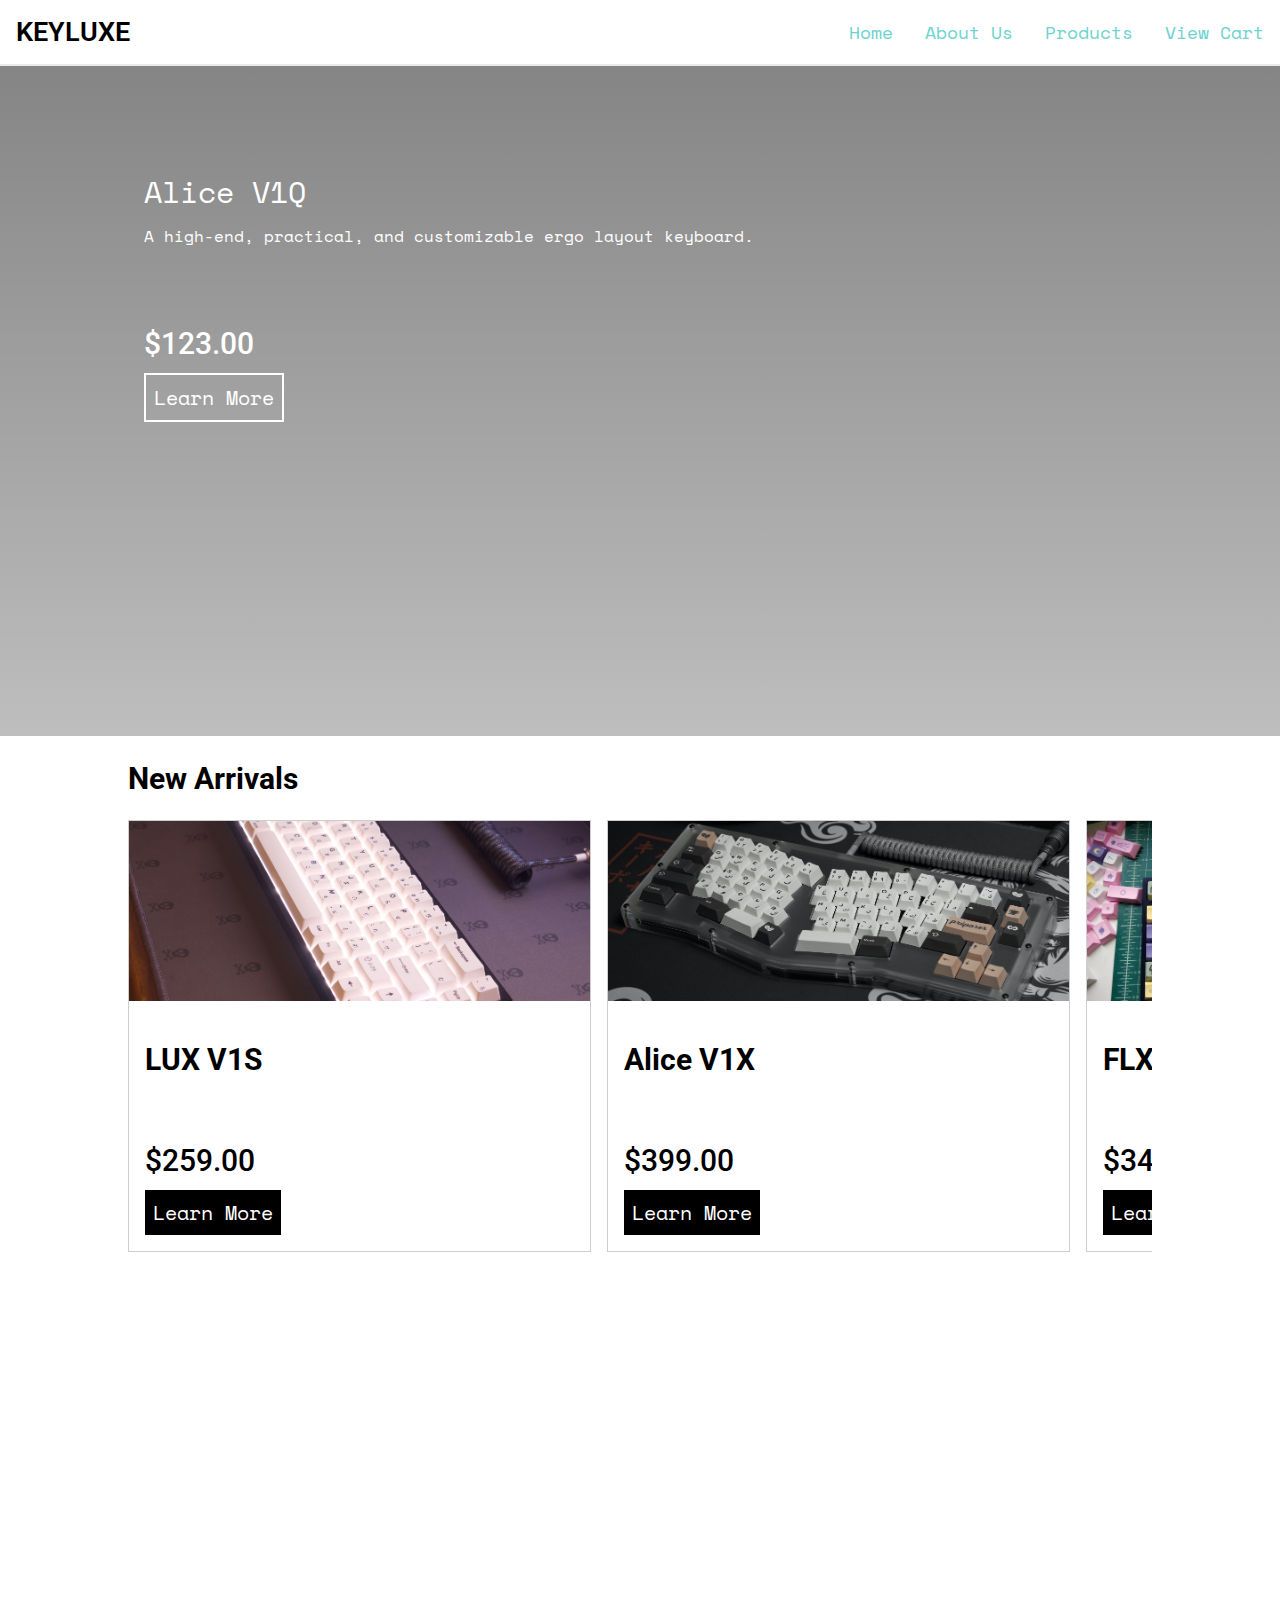
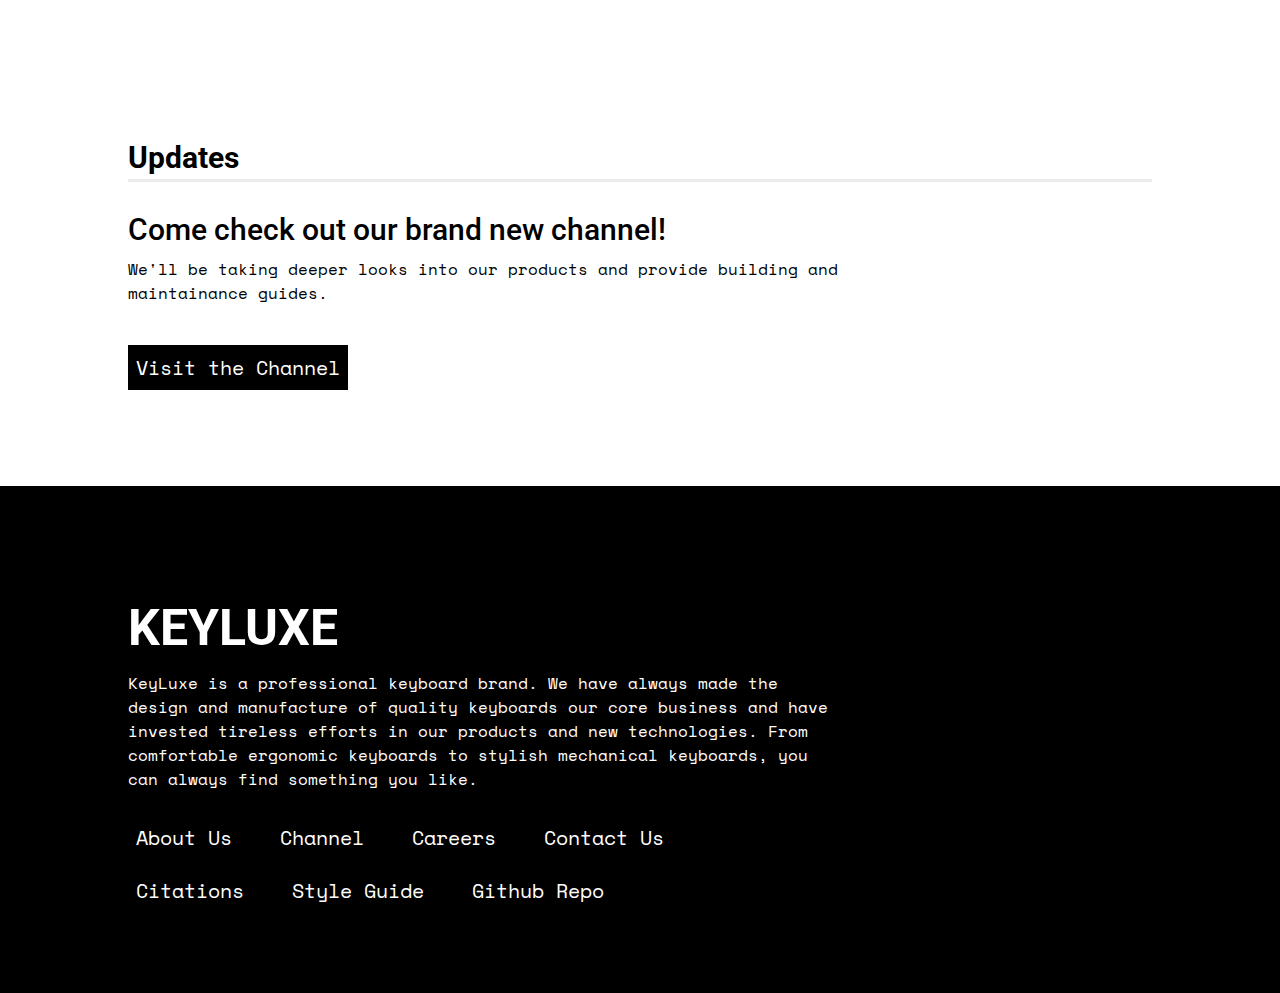
<file: index.html>
<!DOCTYPE html>
<html lang="en">

    <!--
    Github Repository
    https://github.com/kylezhao101/IAT339-P02-keyboardBrandSite
    --> 

    <head>
        <meta charset="utf-8">
        <title>P02 - Brand Website</title>
        <link href="css/main.css" rel="stylesheet">
        <link rel="preconnect" href="https://fonts.googleapis.com">
        <link rel="preconnect" href="https://fonts.gstatic.com" crossorigin>
        <link rel="preconnect" href="https://fonts.googleapis.com">
        <link rel="preconnect" href="https://fonts.gstatic.com" crossorigin>
        <link href="https://fonts.googleapis.com/css2?family=Roboto:ital,wght@0,300;0,400;0,500;0,700;1,300;1,400&family=Space+Mono&display=swap" rel="stylesheet">
        <meta name="viewport" content="width=device-width, initial-scale=1" />
    </head>

    <body>
        <!-- Main Navigation Bar -->
        <nav class="main-nav">
                <div class ="brand-name">KEYLUXE
                </div>

                <input type="checkbox" id="menu-toggle"/>
                <!-- svg from https://heroicons.com/-->
                <label for="menu-toggle" class="hamburger" id="icon">
                    <svg xmlns="http://www.w3.org/2000/svg" fill="none" viewBox="0 0 24 24" stroke-width="1.5" stroke="currentColor" class="w-6 h-6">
                        <path stroke-linecap="round" stroke-linejoin="round" d="M3.75 6.75h16.5M3.75 12h16.5m-16.5 5.25h16.5" />
                    </svg> 
                </label>

            <ul class="nav-bar-links">
                <li>
                    <a class="button-nav" href="index.html">Home</a>
                </li>
                <li>
                    <a class="button-nav" href="featuredPage.html">About Us</a>
                </li>
                <li>
                    <a class="button-nav" href="shop-all.html">Products</a>
                </li>
                <li>
                    <a class="button-nav" href="cart.html">View Cart</a>
                </li>            
            </ul>
            
        </nav>

        <div class="product-listings-gallery">
            <div class="product-listings-gallery-card">
                <div class="product-listing-content">
                    <h2><span>Alice V1Q</span></h2>
                    <p><span>A high-end, practical, and customizable ergo layout keyboard.</span></p>
                </div>
                <div class="product-listings-card-link">            
                    <h3><span>$123.00</span></h3>
                    <a class="button-nav-magenta-border" href="alice-v1q.html">Learn More</a>
                </div>
            </div>
        </div>

        <div class="product-listings-scrollable">
            <h2>New Arrivals</h2>
            <div class="product-listings">
                <div class="product-listings-card">
                    <img class="product-listing-img link-image" src="img/White keyboard.jpeg" alt="LUX V1S">
                    <div class="product-listing-content">
                        <h2>LUX V1S</h2>        
                    </div>
                    <div class="product-listings-card-link">            
                        <h3>$259.00</h3>
                        <a class="button-nav-magenta" href="lux-v1s.html">Learn More</a>
                    </div>
                </div>
                <div class="product-listings-card">
                    <img class="product-listing-img link-image" src="img/Bernin Uben Keyboard.jpeg" alt="Alice V1X">
                    <div class="product-listing-content">
                        <h2>Alice V1X</h2>    
                    </div>
                    <div class="product-listings-card-link">            
                        <h3>$399.00</h3>
                        <a class="button-nav-magenta" href="alice-v1q.html">Learn More</a>
                    </div>
                </div>
                <div class="product-listings-card">
                    <img class="product-listing-img link-image" src="img/Paul keyboard.jpeg" alt="FLX V1">
                    <div class="product-listing-content">
                        <h2>FLX V1</h2>
                    </div>
                    <div class="product-listings-card-link">            
                        <h3>$349.00</h3>
                        <a class="button-nav-magenta" href="alice-v1q.html">Learn More</a>
                    </div>
                </div>      
            </div>
        </div>

        <div class="product-listings-gallery">
            <div class="product-listings-gallery-card-second">
                <div class="product-listing-content">
                    <h2><span>Explore your options</span></h2>
                </div>
                <div class="product-listings-card-link">            
                    <a class="button-nav-magenta-border" href="shop-all.html">Shop All</a>
                </div>
            </div>
        </div>

        <div class="company-event">
            <h2>Updates</h2>
            <div class="company-event-card">
                <div class="company-event-card-content">
                    <h3>Come check out our brand new channel!</h3>
                    <p>We'll be taking deeper looks into our products and provide building and maintainance guides.</p>
                </div>
                <div class="product-listings-card-link">            
                    <a class="button-nav-turquoise" href="https://www.youtube.com/">Visit the Channel</a>
                </div>
            </div>
        </div>

    </body>
    <footer>
        <div class="footer-title">
            <h1>KEYLUXE</h1>
        </div>
        <div class="footer-nav">
            <div class="footer-text">
                <p>KeyLuxe is a professional keyboard brand. We have always made the design and manufacture of quality keyboards our core business and have invested tireless efforts in our products and new technologies. From comfortable ergonomic keyboards to stylish mechanical keyboards, you can always find something you like.</p>
            </div>
            <div class="footer-link-container">
                <a href="featuredPage.html" class="button-nav-magenta">About Us</a><br>
                <a href="https://www.youtube.com/" class="button-nav-magenta">Channel</a><br>
                <a href="https://www.linkedin.com/" class="button-nav-magenta">Careers</a><br>
                <a href="https://mail.google.com/mail/u/0/" class="button-nav-magenta">Contact Us</a><br>
            </div>
            <div class="footer-link-container">
                <a href="citations.html" class="button-nav-magenta">Citations</a><br>
                <a href="style-guide.html" class="button-nav-magenta">Style Guide</a><br>
                <a href="https://github.com/kylezhao101/IAT339-P02-keyboardBrandSite" class="button-nav-magenta">Github Repo</a>
            </div>
        </div>
    </footer>

</html>
</file>
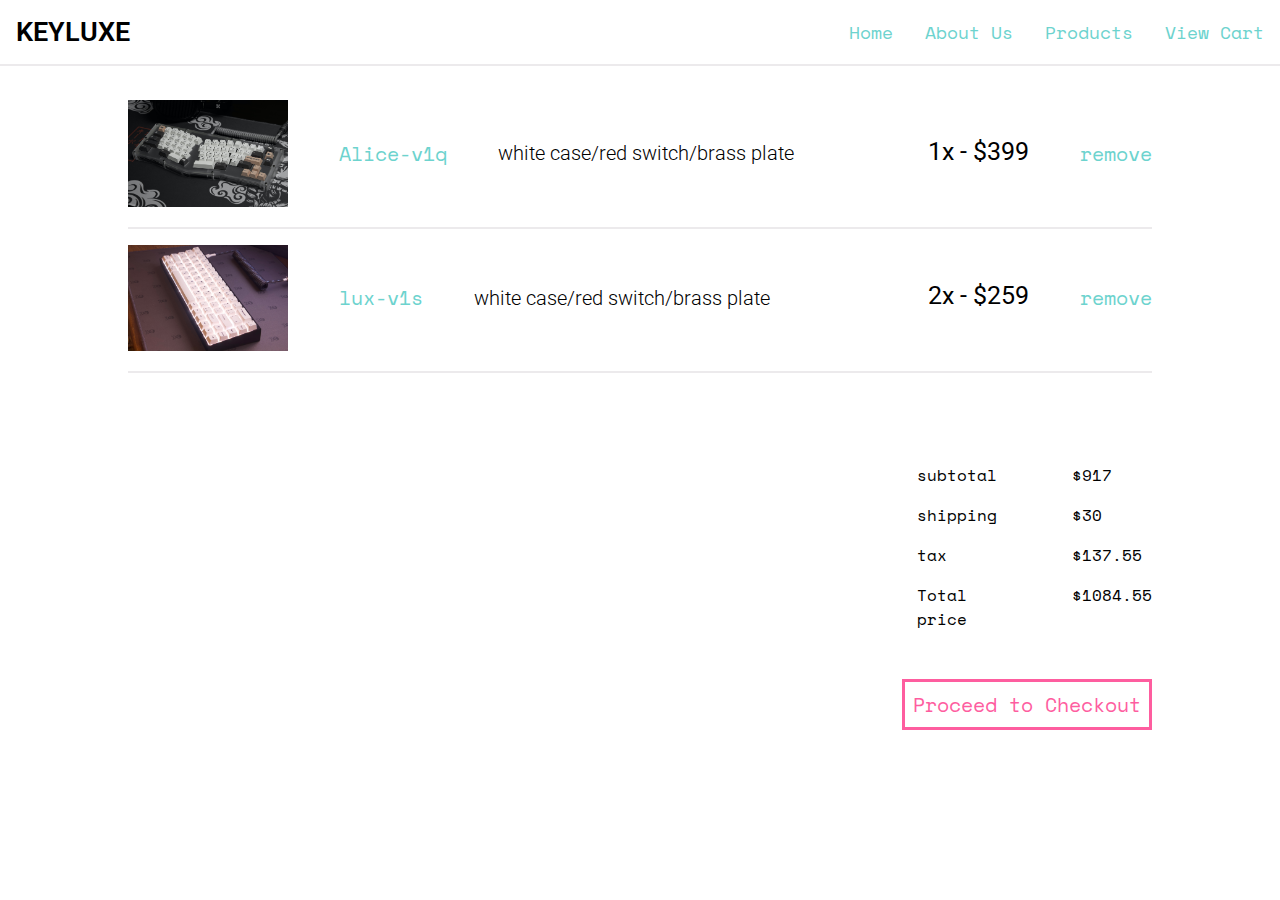
<file: cart.html>
<!DOCTYPE html>
<html lang="en">

    <!--
    Github Repository
    https://github.com/kylezhao101/IAT339-P02-keyboardBrandSite
    --> 

    <head>
        <meta charset="utf-8">
        <title>P02 - Brand Website</title>
        <link href="css/main.css" rel="stylesheet">
        <link rel="preconnect" href="https://fonts.googleapis.com">
        <link rel="preconnect" href="https://fonts.gstatic.com" crossorigin>
        <link rel="preconnect" href="https://fonts.googleapis.com">
        <link rel="preconnect" href="https://fonts.gstatic.com" crossorigin>
        <link href="https://fonts.googleapis.com/css2?family=Roboto:ital,wght@0,300;0,400;0,500;0,700;1,300;1,400&family=Space+Mono&display=swap" rel="stylesheet">
        <meta name="viewport" content="width=device-width, initial-scale=1" />
    </head>

    <body>
        <!-- Main Navigation Bar -->
        <nav class="main-nav">
          <div class ="brand-name">KEYLUXE
          </div>

          <input type="checkbox" id="menu-toggle"/>
          <!-- svg from https://heroicons.com/-->
          <label for="menu-toggle" class="hamburger" id="icon">
              <svg xmlns="http://www.w3.org/2000/svg" fill="none" viewBox="0 0 24 24" stroke-width="1.5" stroke="currentColor" class="w-6 h-6">
                  <path stroke-linecap="round" stroke-linejoin="round" d="M3.75 6.75h16.5M3.75 12h16.5m-16.5 5.25h16.5" />
              </svg> 
          </label>

            <ul class="nav-bar-links">
                <li>
                    <a class="button-nav" href="index.html">Home</a>
                </li>
                <li>
                    <a class="button-nav" href="featuredPage.html">About Us</a>
                </li>
                <li>
                    <a class="button-nav" href="shop-all.html">Products</a>
                </li>
                <li>
                    <a class="button-nav" href="cart.html">View Cart</a>
                </li>            
            </ul>
            
        </nav>

        <div class="checkout-cart">

            <div class="checkout-cart-items">
              <div class="checkout-item ">             
                
                <img class="checkout-item-img link-image" src="img/Bernin Uben Keyboard.jpeg" alt="Alice-v1q">
                <a href="alice-v1q.html" class="link-text">Alice-v1q</a>
                <h5>white case/red switch/brass plate</h5>              
                <h4>1x - $399</h4>
                <a href="alice-v1q.html" class="link-text">remove</a>
                
              </div>
  
              <div class="checkout-item">
                <img class="checkout-item-img link-image" src="img/White keyboard.jpeg" alt="lux-v1s">
                <a href="lux-v1s.html" class="link-text">lux-v1s</a>
                <h5>white case/red switch/brass plate</h5>              
                <h4>2x - $259</h4>
                <a href="lux-v1s.html" class="link-text">remove</a>
              </div>
            </div>
            
            <div class="checkout-summary">
                <div class="checkout-category">
                  <p>subtotal</p>
                  <p>shipping</p>
                  <p>tax</p>
                  <p>Total price</p>
                </div>
                <div class="checkout-number">
                  <p>$917</p>
                  <p>$30</p>
                  <p>$137.55</p>
                  <p>$1084.55</p>
                </div>
            </div>
            <div class="checkout-summary" style="margin-top: 0; margin-bottom: 5rem">
                <a href="checkout.html" class="link-text">
                    <input class="button-submit-reset" type="submit" value="Proceed to Checkout">
                </a>
            </div>
          </div>
        
    </body>

</html>
</file>
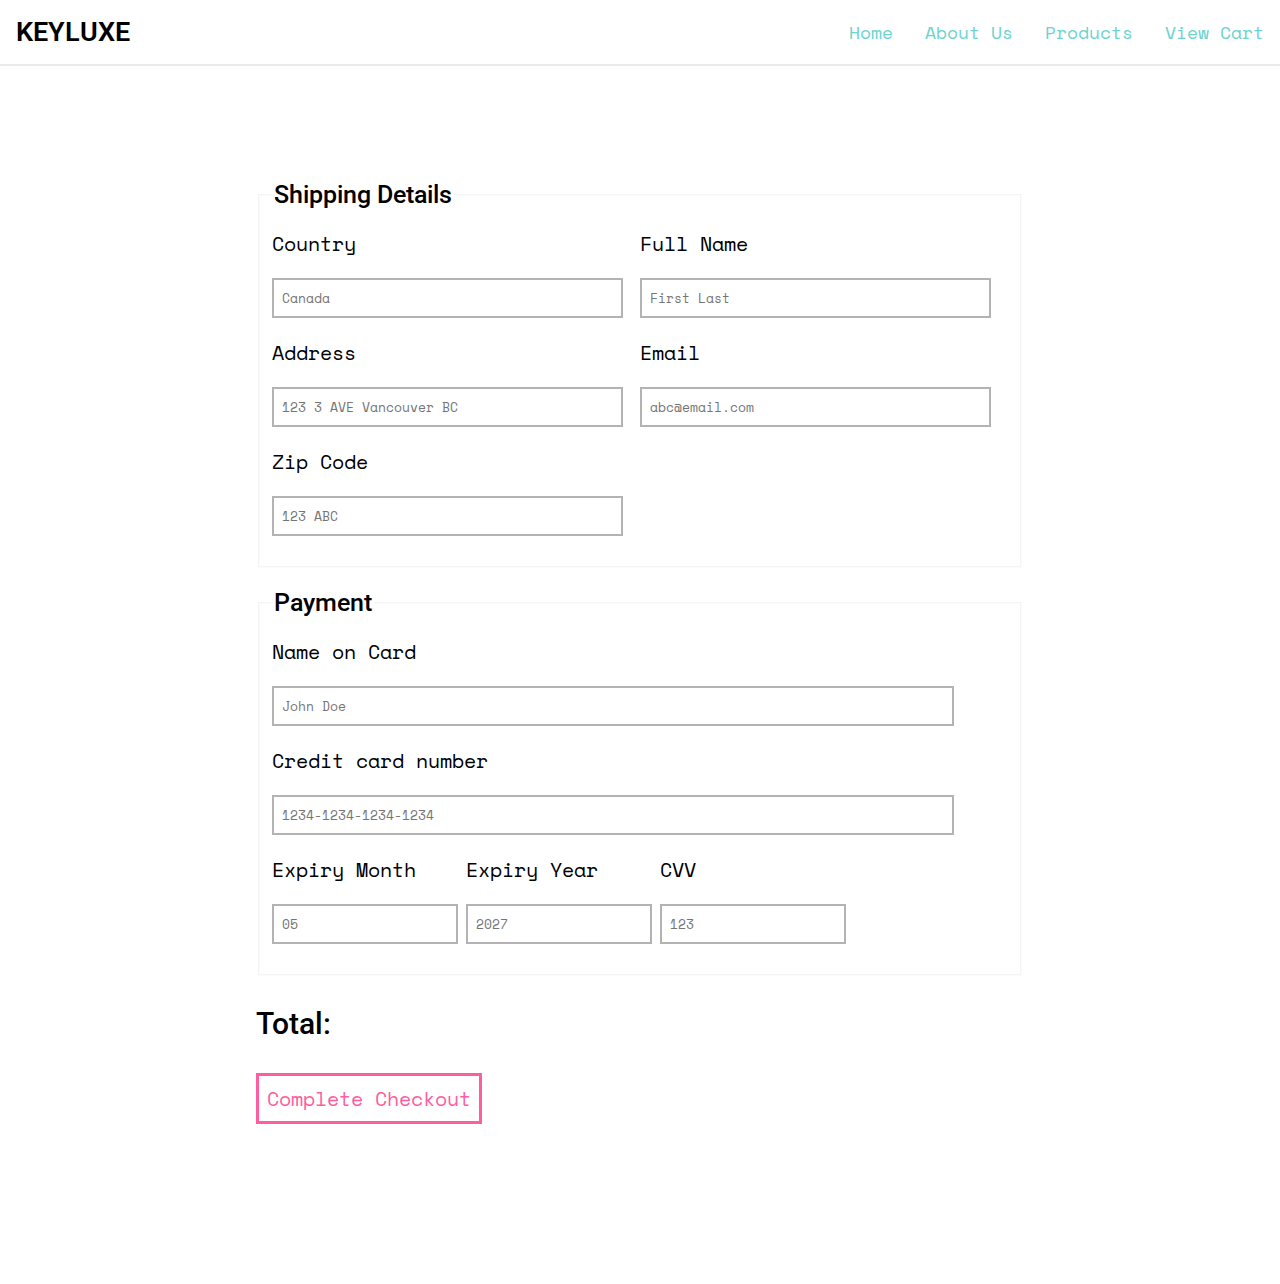
<file: checkout.html>
<!DOCTYPE html>
<html lang="en">

    <!--
    Github Repository
    https://github.com/kylezhao101/IAT339-P02-keyboardBrandSite
    --> 

    <head>
        <meta charset="utf-8">
        <title>P02 - Brand Website</title>
        <link href="css/main.css" rel="stylesheet">
        <link rel="preconnect" href="https://fonts.googleapis.com">
        <link rel="preconnect" href="https://fonts.gstatic.com" crossorigin>
        <link rel="preconnect" href="https://fonts.googleapis.com">
        <link rel="preconnect" href="https://fonts.gstatic.com" crossorigin>
        <link href="https://fonts.googleapis.com/css2?family=Roboto:ital,wght@0,300;0,400;0,500;0,700;1,300;1,400&family=Space+Mono&display=swap" rel="stylesheet">
        <meta name="viewport" content="width=device-width, initial-scale=1" />
    </head>

    <body>
        <!-- Main Navigation Bar -->
        <nav class="main-nav">
            <div class ="brand-name">KEYLUXE
            </div>

            <input type="checkbox" id="menu-toggle"/>
            <!-- svg from https://heroicons.com/-->
            <label for="menu-toggle" class="hamburger" id="icon">
                <svg xmlns="http://www.w3.org/2000/svg" fill="none" viewBox="0 0 24 24" stroke-width="1.5" stroke="currentColor" class="w-6 h-6">
                    <path stroke-linecap="round" stroke-linejoin="round" d="M3.75 6.75h16.5M3.75 12h16.5m-16.5 5.25h16.5" />
                </svg> 
            </label>

            <ul class="nav-bar-links">
                <li>
                    <a class="button-nav" href="index.html">Home</a>
                </li>
                <li>
                    <a class="button-nav" href="featuredPage.html">About Us</a>
                </li>
                <li>
                    <a class="button-nav" href="shop-all.html">Products</a>
                </li>
                <li>
                    <a class="button-nav" href="cart.html">View Cart</a>
                </li>            
            </ul>
            
        </nav>

        <div class="payment-page">
            <form action="/url" method="GET">
                <fieldset class="shipping-details">
                    <legend>Shipping Details</legend>
                    <div class="shipping-address">
                        <label>
                        Country
                        <input tabindex="1" type="text" name="country" placeholder="Canada">
                    </label>
                    <label>
                        Address
                        <input tabindex="3" type="text" name="Address" placeholder="123 3 AVE Vancouver BC">
                    </label>
                    <label>
                        Zip Code
                        <input tabindex="5" type="text" name="Zip code" placeholder="123 ABC">
                    </label>
                    </div>
                    <div class="shipping-recipient">
                        <label>
                        Full Name
                        <input tabindex="2" type="text" name="Full name" placeholder="First Last">
                        </label>
                        <label>
                        Email
                        <input tabindex="4" type="text" name="Email" placeholder="abc@email.com">
                        </label>
                    </div>                            
                </fieldset>
            
                <fieldset>
                    <legend>Payment</legend>
                    <div class="payment-details">
                        <div>
                            <label>
                                Name on Card
                                <input tabindex="6" type="text" name="cardholder" placeholder="John Doe">
                            </label>
                            <label>
                            Credit card number
                            <input tabindex="7" type="text" name="card number" placeholder="1234-1234-1234-1234">
                            </label>
                        </div>
                        <div class="payment-expiry">
                            <label>
                                Expiry Month
                                <input tabindex="8" type="text" name="exp month" placeholder="05">
                            </label>
                            <label>
                                Expiry Year
                                <input tabindex="9" type="text" name="exp year" placeholder="2027">
                            </label>
                            <label>
                                CVV       
                                <input tabindex="10" type="text" name="CVV" placeholder="123">
                            </label>
                        </div>
                    </div>              
                </fieldset>
            </form>    
            <h3>Total:</h3>  
            <input tabindex="11" class="button-submit-reset" type="submit" value="Complete Checkout" href="post-checkout.html">  
        </div>
        
    </body>

</html>
</file>
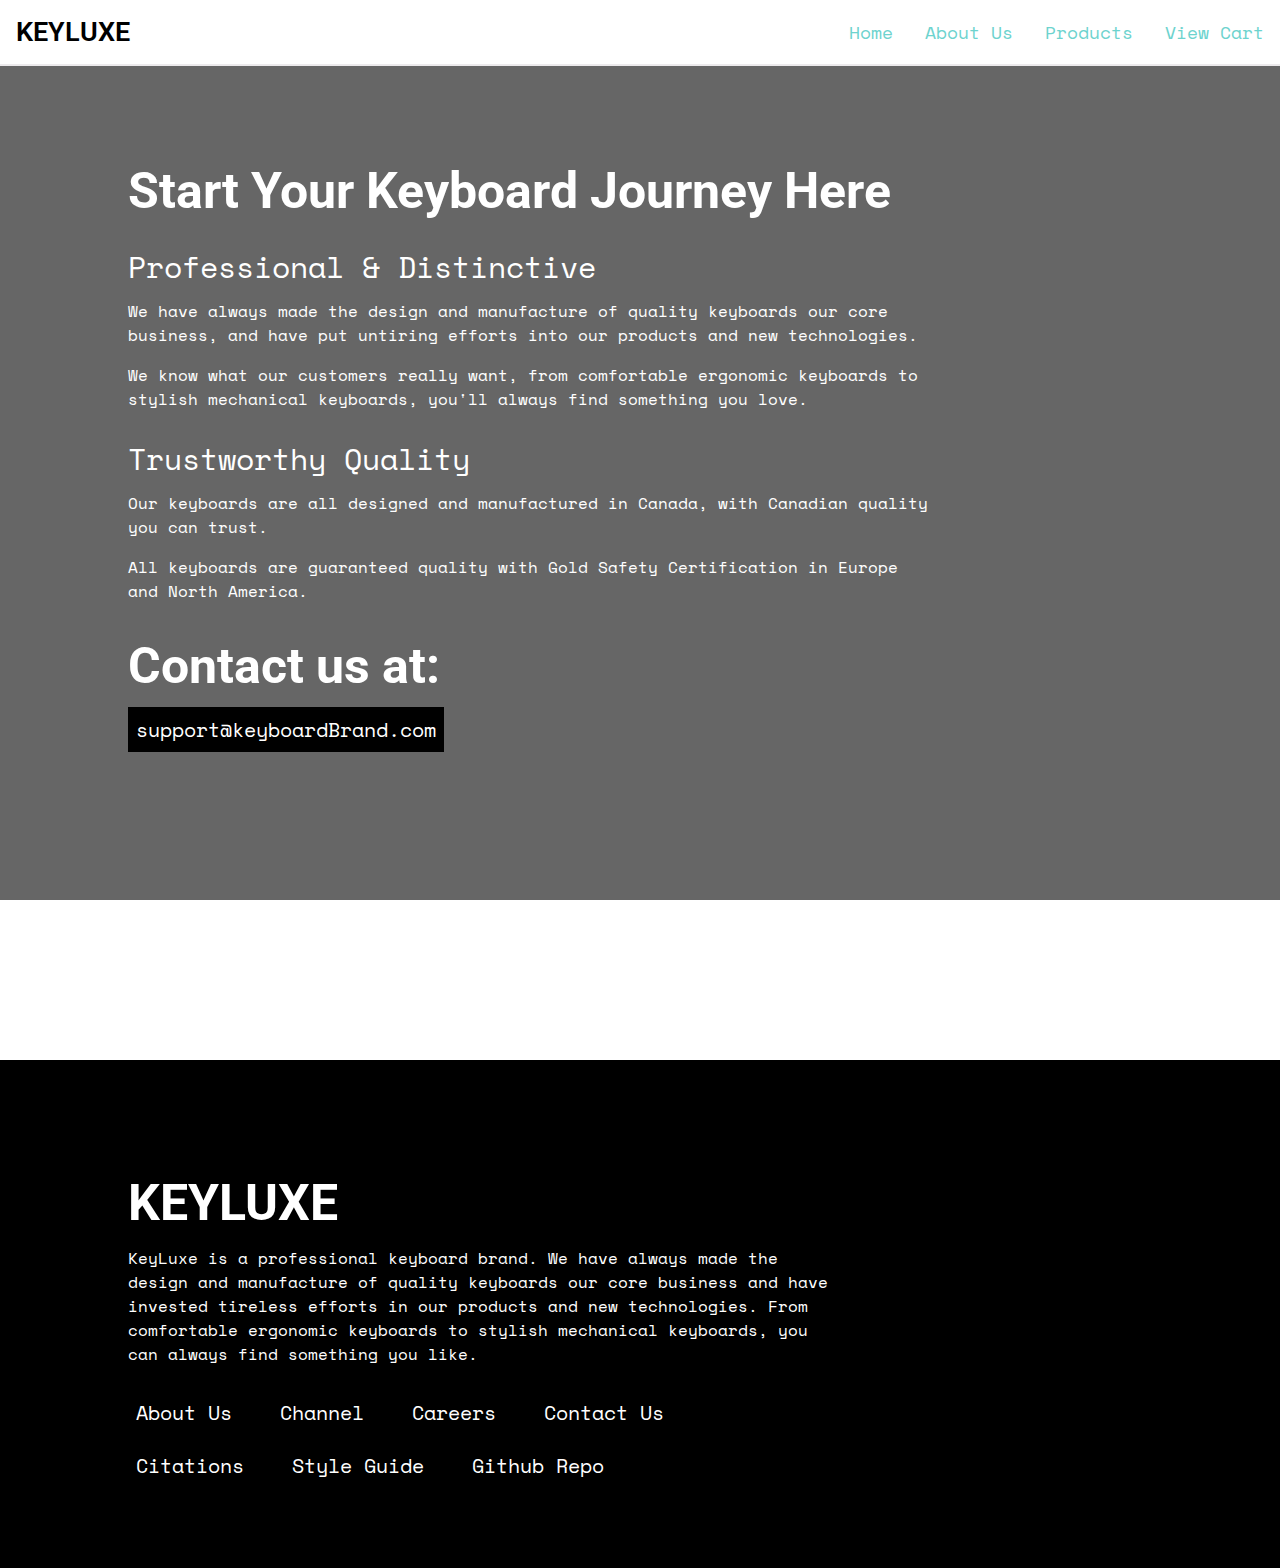
<file: featuredPage.html>
<!DOCTYPE html>
<html lang="en">

    <!--
    Github Repository
    https://github.com/kylezhao101/IAT339-P02-keyboardBrandSite
    --> 

    <head>
        <meta charset="utf-8">
        <title>P02 - Brand Website</title>
        <link href="css/main.css" rel="stylesheet">
        <link rel="preconnect" href="https://fonts.googleapis.com">
        <link rel="preconnect" href="https://fonts.gstatic.com" crossorigin>
        <link rel="preconnect" href="https://fonts.googleapis.com">
        <link rel="preconnect" href="https://fonts.gstatic.com" crossorigin>
        <link href="https://fonts.googleapis.com/css2?family=Roboto:ital,wght@0,300;0,400;0,500;0,700;1,300;1,400&family=Space+Mono&display=swap" rel="stylesheet">
        <meta name="viewport" content="width=device-width, initial-scale=1" />
    </head>

    <body>
        <!-- Main Navigation Bar -->
        <nav class="main-nav">
            <div class ="brand-name">KEYLUXE
            </div>

            <input type="checkbox" id="menu-toggle"/>
            <!-- svg from https://heroicons.com/-->
            <label for="menu-toggle" class="hamburger" id="icon">
                <svg xmlns="http://www.w3.org/2000/svg" fill="none" viewBox="0 0 24 24" stroke-width="1.5" stroke="currentColor" class="w-6 h-6">
                    <path stroke-linecap="round" stroke-linejoin="round" d="M3.75 6.75h16.5M3.75 12h16.5m-16.5 5.25h16.5" />
                </svg> 
            </label>

            <ul class="nav-bar-links">
                <li>
                    <a class="button-nav" href="index.html">Home</a>
                </li>
                <li>
                    <a class="button-nav" href="featuredPage.html">About Us</a>
                </li>
                <li>
                    <a class="button-nav" href="shop-all.html">Products</a>
                </li>
                <li>
                    <a class="button-nav" href="cart.html">View Cart</a>
                </li>            
            </ul>
        
        </nav>

        <div class="parallax">
                    <h1><span>Start Your Keyboard Journey Here</span></h1>
                    <h2><span>Professional & Distinctive</span></h2>
                    <p><span>We have always made the design and manufacture of quality keyboards our core business, and have put untiring efforts into our products and new technologies.</span></p>
                    <p><span>We know what our customers really want, from comfortable ergonomic keyboards to stylish mechanical keyboards, you'll always find something you love.</span></p>

                    <h2><span>Trustworthy Quality</span></h2>
                    <p><span>Our keyboards are all designed and manufactured in Canada, with Canadian quality you can trust.</span></p>
                    <p><span>All keyboards are guaranteed quality with Gold Safety Certification in Europe and North America.</span></p>

                    <h1><span>Contact us at:</span></h1>
                    <a href="https://mail.google.com/mail/u/0/" class="button-nav-magenta">support@keyboardBrand.com</a><br>
        </div>

    </body>
    <footer>
        <div class="footer-title">
            <h1>KEYLUXE</h1>
        </div>
        <div class="footer-nav">
            <div class="footer-text">
                <p>KeyLuxe is a professional keyboard brand. We have always made the design and manufacture of quality keyboards our core business and have invested tireless efforts in our products and new technologies. From comfortable ergonomic keyboards to stylish mechanical keyboards, you can always find something you like.</p>
            </div>
            <div class="footer-link-container">
                <a href="featuredPage.html" class="button-nav-magenta">About Us</a><br>
                <a href="https://www.youtube.com/" class="button-nav-magenta">Channel</a><br>
                <a href="https://www.linkedin.com/" class="button-nav-magenta">Careers</a><br>
                <a href="https://mail.google.com/mail/u/0/" class="button-nav-magenta">Contact Us</a><br>
            </div>
            <div class="footer-link-container">
                <a href="citations.html" class="button-nav-magenta">Citations</a><br>
                <a href="style-guide.html" class="button-nav-magenta">Style Guide</a><br>
                <a href="https://github.com/kylezhao101/IAT339-P02-keyboardBrandSite" class="button-nav-magenta">Github Repo</a>
            </div>
        </div>
    </footer>

</html>
</file>
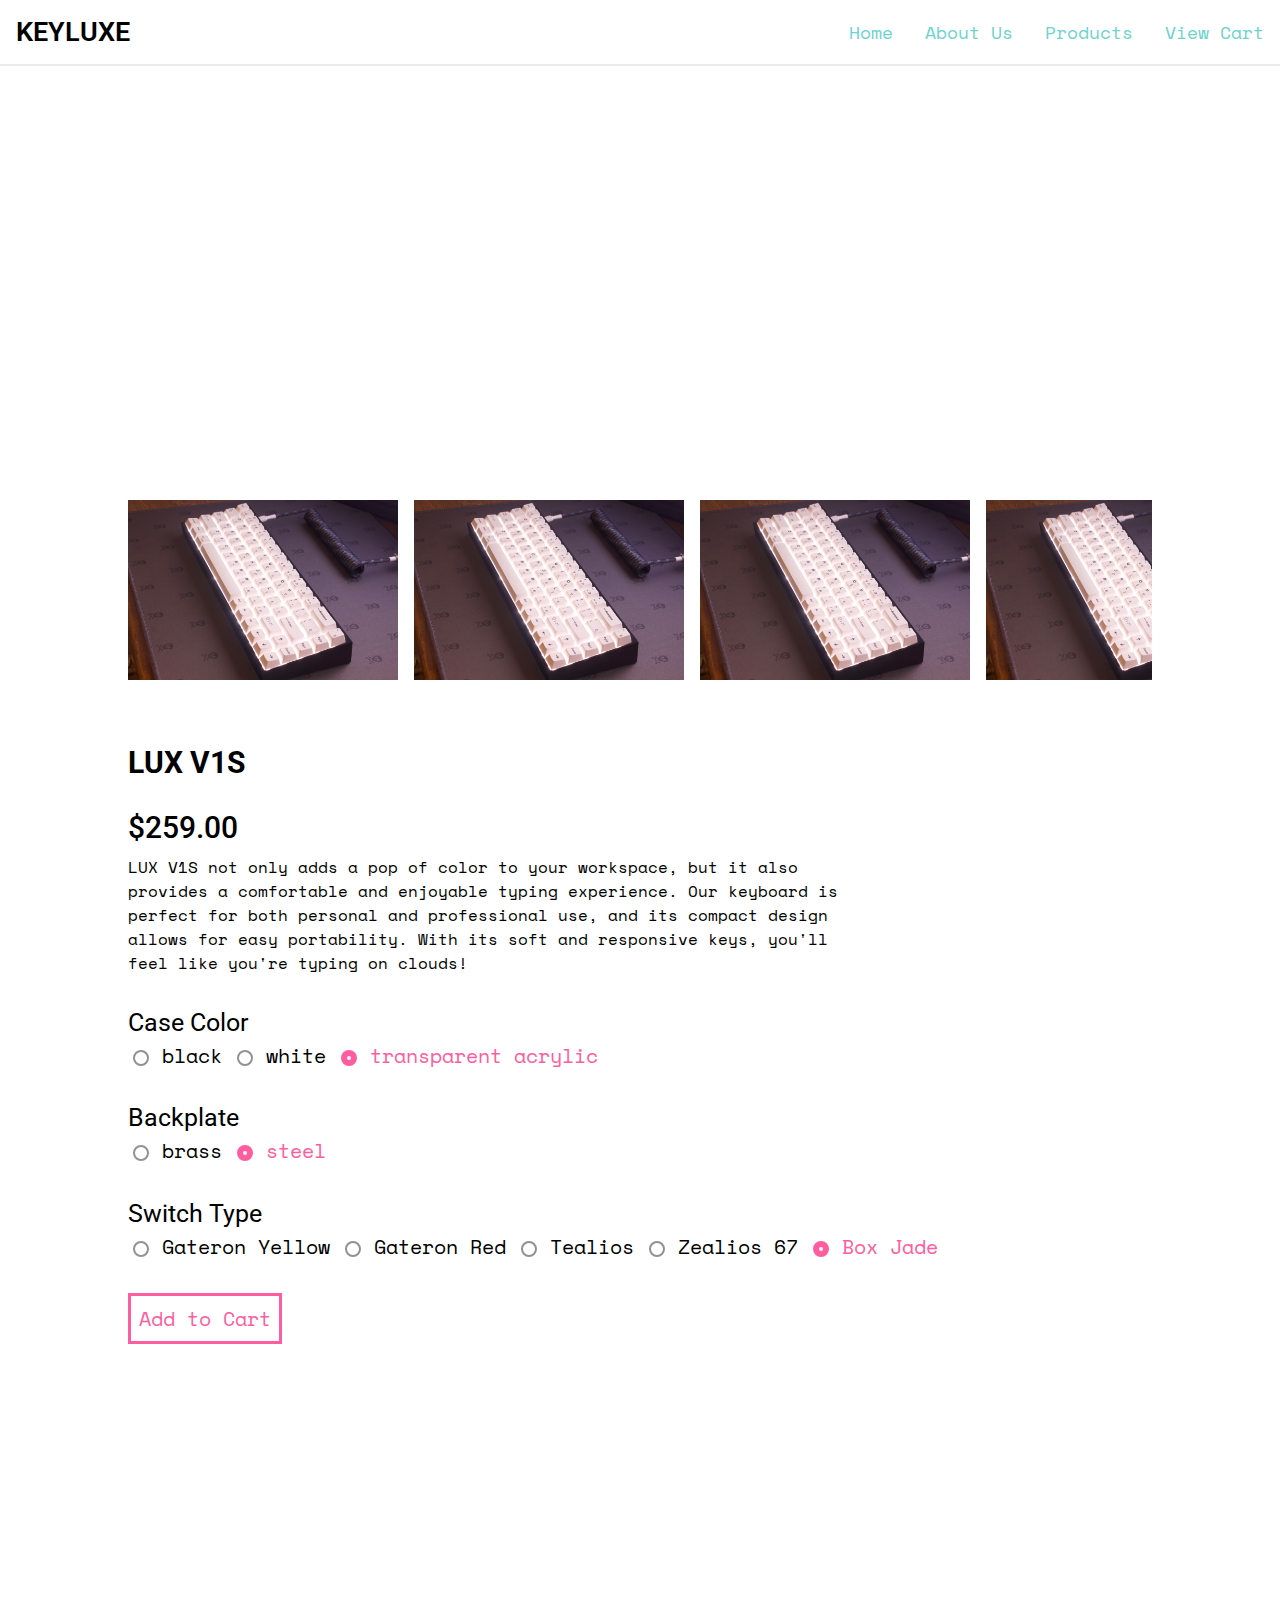
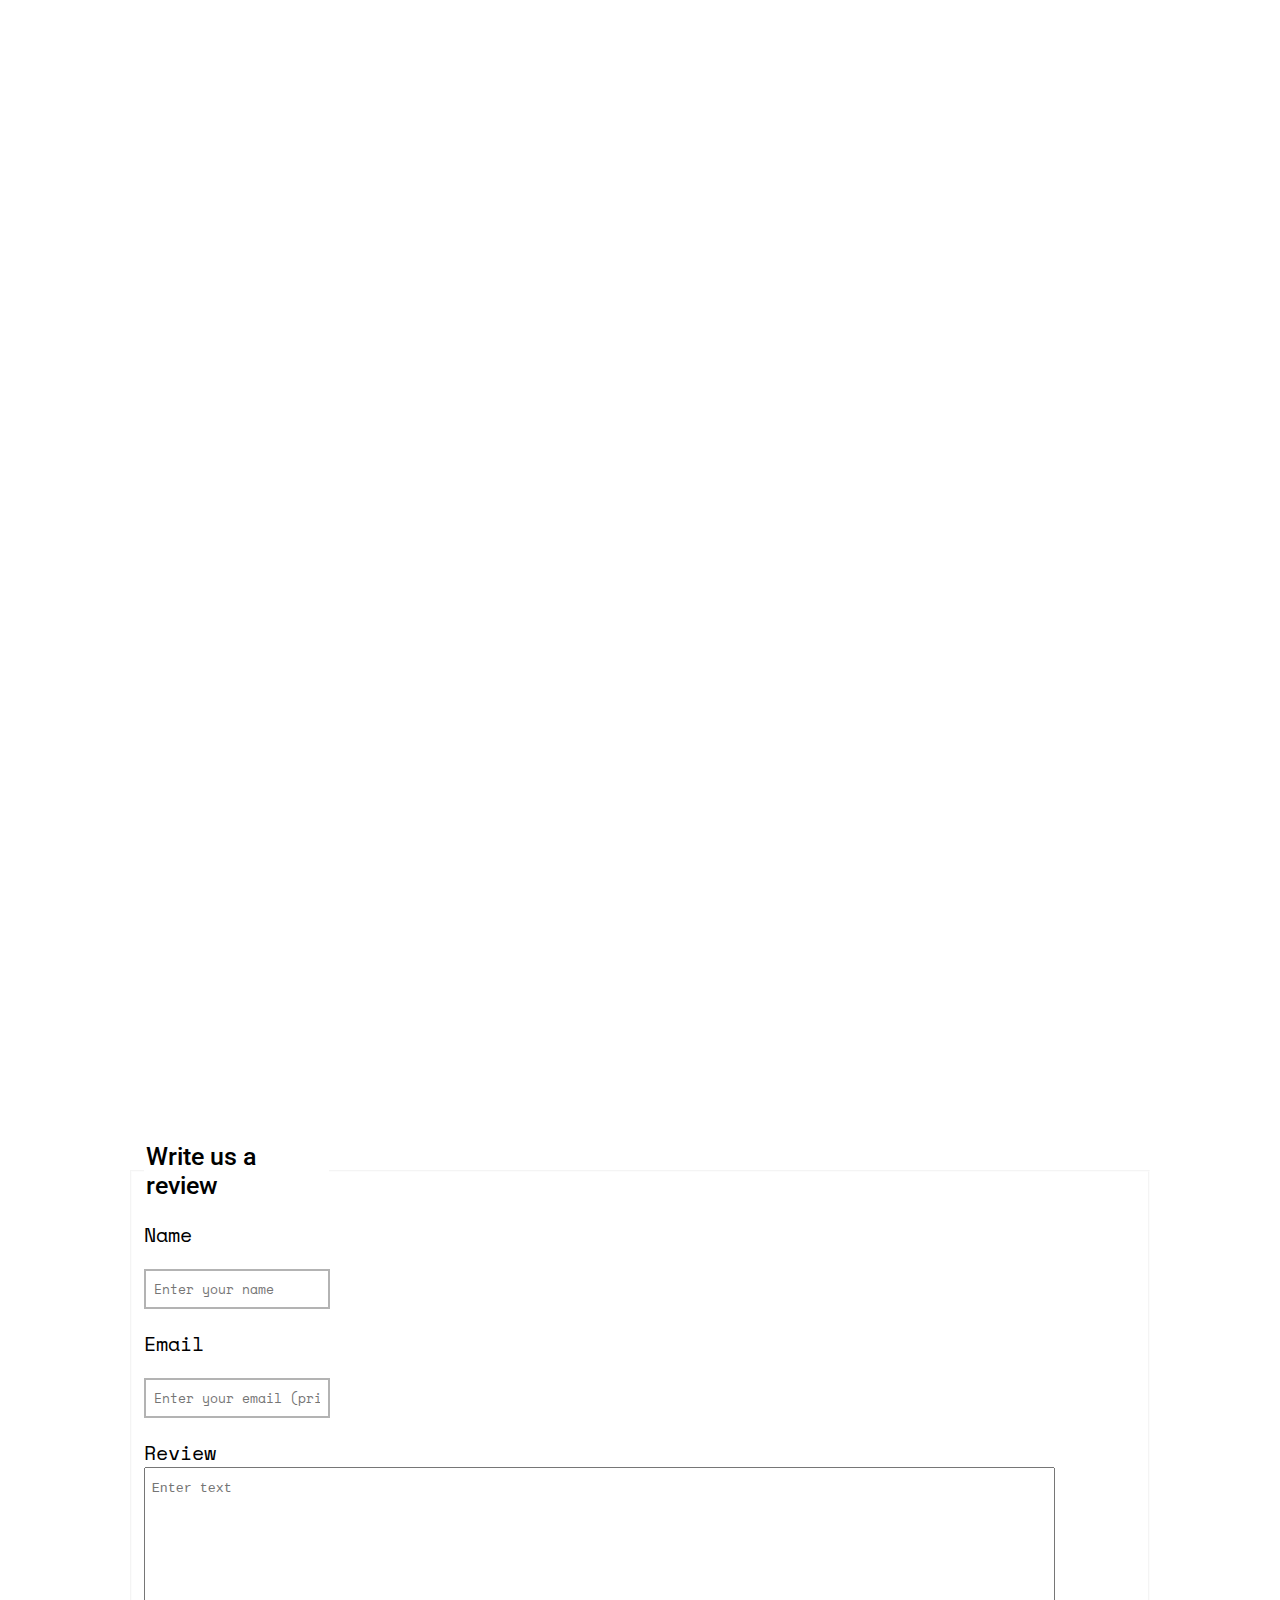
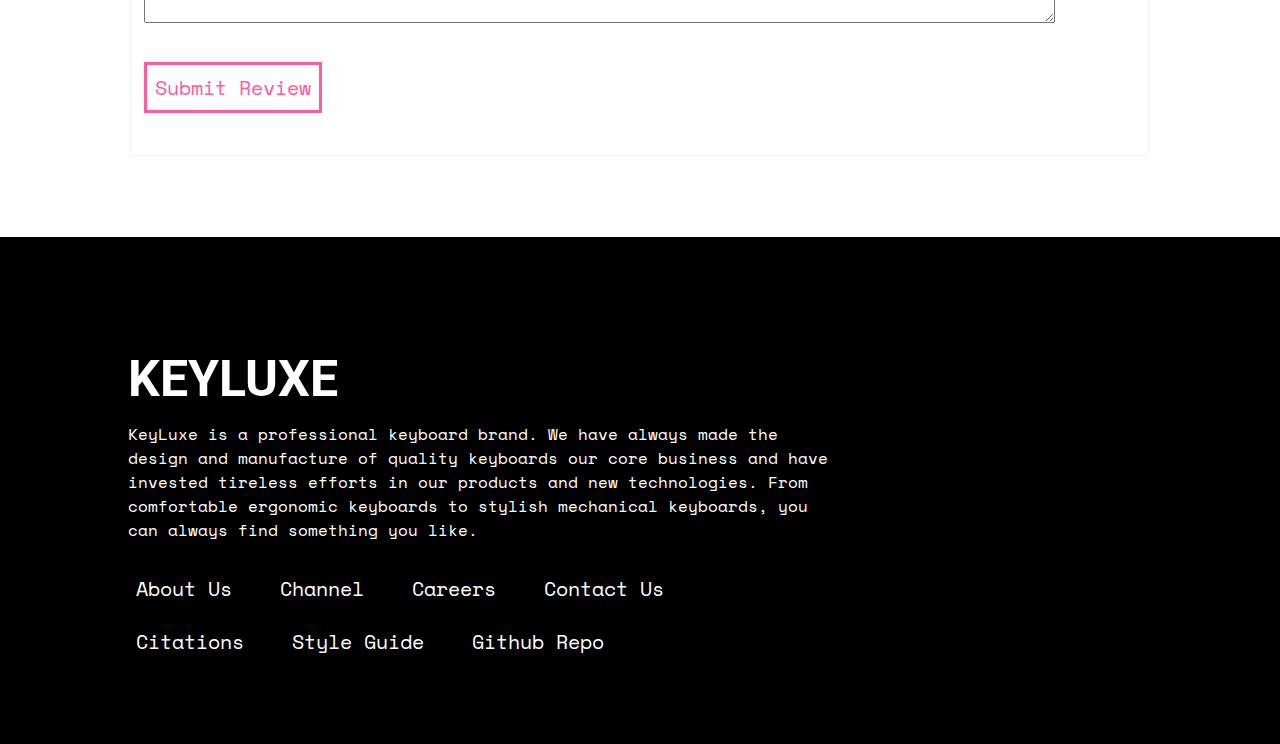
<file: lux-v1s.html>
<!DOCTYPE html>
<html lang="en">

    <!--
    Github Repository
    https://github.com/kylezhao101/IAT339-P02-keyboardBrandSite
    --> 

    <head>
        <meta charset="utf-8">
        <title>P02 - Brand Website</title>
        <link href="css/main.css" rel="stylesheet">
        <link rel="preconnect" href="https://fonts.googleapis.com">
        <link rel="preconnect" href="https://fonts.gstatic.com" crossorigin>
        <link rel="preconnect" href="https://fonts.googleapis.com">
        <link rel="preconnect" href="https://fonts.gstatic.com" crossorigin>
        <link href="https://fonts.googleapis.com/css2?family=Roboto:ital,wght@0,300;0,400;0,500;0,700;1,300;1,400&family=Space+Mono&display=swap" rel="stylesheet">
        <meta name="viewport" content="width=device-width, initial-scale=1" />
    </head>

    <body>
        <!-- Main Navigation Bar -->
        <nav class="main-nav">
            <div class ="brand-name">KEYLUXE
            </div>

            <input type="checkbox" id="menu-toggle"/>
            <!-- svg from https://heroicons.com/-->
            <label for="menu-toggle" class="hamburger" id="icon">
                <svg xmlns="http://www.w3.org/2000/svg" fill="none" viewBox="0 0 24 24" stroke-width="1.5" stroke="currentColor" class="w-6 h-6">
                    <path stroke-linecap="round" stroke-linejoin="round" d="M3.75 6.75h16.5M3.75 12h16.5m-16.5 5.25h16.5" />
                </svg> 
            </label>

            <ul class="nav-bar-links">
                <li>
                    <a class="button-nav" href="index.html">Home</a>
                </li>
                <li>
                    <a class="button-nav" href="featuredPage.html">About Us</a>
                </li>
                <li>
                    <a class="button-nav" href="shop-all.html">Products</a>
                </li>
                <li>
                    <a class="button-nav" href="cart.html">View Cart</a>
                </li>            
            </ul>
            
        </nav>

        <div class="product-page-details">    
            <div class="product-page-details-images">
                <div class="product-page-details-img-selection-lux-v1s">
                </div>
                <div class="product-page-details-side">
                    <h2>LUX V1S</h2>
                    <h3>$259.00</h3>
                    <p>LUX V1S not only adds a pop of color to your workspace, but it also provides a comfortable and enjoyable typing experience. Our keyboard is perfect for both personal and professional use, and its compact design allows for easy portability. With its soft and responsive keys, you'll feel like you're typing on clouds!</p>
                </div>
            </div>
            <div class="product-listings">
                <img class="product-listing-img link-image" src="img/White keyboard.jpeg" alt="Alice V1X">
                <img class="product-listing-img link-image" src="img/White keyboard.jpeg" alt="Alice V1X">
                <img class="product-listing-img link-image" src="img/White keyboard.jpeg" alt="Alice V1X">
                <img class="product-listing-img link-image" src="img/White keyboard.jpeg" alt="Alice V1X">
            </div>

            <div class="product-page-details-selection">
                <div class="product-page-details-bottom">
                    <h2>LUX V1S</h2>
                    <h3>$259.00</h3>
                    <p>LUX V1S not only adds a pop of color to your workspace, but it also provides a comfortable and enjoyable typing experience. Our keyboard is perfect for both personal and professional use, and its compact design allows for easy portability. With its soft and responsive keys, you'll feel like you're typing on clouds!</p>
                </div>
                <h4>Case Color</h4>
                <input class="radio" type="radio" id="black" value="value" name="color" checked>
                <label for="black">black</label>
                <input class="radio" type="radio" id="white" value="value" name="color" checked>
                <label for="white">white</label>
                <input class="radio" type="radio" id="acrylic" value="value" name="color" checked>
                <label for="acrylic">transparent acrylic</label>
    
                <h4>Backplate</h4>
                <input class="radio" type="radio" id="brass" value="value" name="plate" checked>
                <label for="brass">brass</label>
                <input class="radio" type="radio" id="steel" value="value" name="plate" checked>
                <label for="steel">steel</label>
    
                <h4>Switch Type</h4>
                <input class="radio" type="radio" id="gateron-yellow" value="value" name="switch" checked>
                <label for="gateron-yellow">Gateron Yellow</label>
                <input class="radio" type="radio" id="gateron-red" value="value" name="switch" checked>
                <label for="gateron-red">Gateron Red</label>
                <input class="radio" type="radio" id="tealios" value="value" name="switch" checked>
                <label for="tealios">Tealios</label>
                <input class="radio" type="radio" id="zelios" value="value" name="switch" checked>
                <label for="zelios">Zealios 67</label>
                <input class="radio" type="radio" id="jade" value="value" name="switch" checked>
                <label for="jade">Box Jade</label>
    
                <input class="button-submit-reset" type="submit" value="Add to Cart">
            </div>          
        </div>

        <div class="product-page-details-img-lux-v1s">
            <div class="product-page-details-name">
                <h2><span>More about the LUX V1S</span></h2>
                
            </div>
            <div class="product-page-kit">
                <h2>
                    About this kit
                </h2>
                <h4>Specifications</h4>
                <ul>
                    <li>Hot-Swappable</li>
                    <li>QMK and VIA Support</li>
                    <li>1000hz Polling Rate</li>
                    <li>North-facing RGB lighting</li>
                </ul>
                <h4>Included</h4>
                <ul>
                    <li>1x Keyboard PCB</li>
                    <li>1x Metal Case</li>
                    <li>1x 2m USB-C cable</li>
                    <li>1x Sound absorbing foam</li>
                    <li>1x Switch puller</li>
                    <li>1x Keycap puller</li>
                    <li>1x Scredriver</li>
                </ul>
                <h4>Product Dimensions</h4>
                <ul>
                    <li>Width: 150.0mm</li>
                    <li>Length: 300.0mm</li>
                    <li>Front height: 20.0mm</li>
                    <li>back height: 30.0mm</li>
                    <li>Case weight: 2000g ± 20g</li>
                </ul>
            </div>
        </div>

        <div class="product-page-review">

            <form action="/url" method="GET">
                <fieldset class="customer-review">
                    <legend>Write us a review</legend>
                        <label>
                        Name
                        <input tabindex="1" type="text" name="name" placeholder="Enter your name">
                    </label>
                    <label>
                        Email
                        <input tabindex="2" type="text" name="email" placeholder="Enter your email (private)">
                    </label>
                    <label>
                        Review
                        <br><textarea tabindex="3" rows="5" cols="82" name="text" placeholder="Enter text" class="review-input-box"></textarea>
                    </label>                                            <input tabindex="4" class="button-submit-reset" type="submit" value="Submit Review">
                </fieldset>
                
            </form> 
            
        </div>
    </body>
    
    <footer>
        <div class="footer-title">
            <h1>KEYLUXE</h1>
        </div>
        <div class="footer-nav">
            <div class="footer-text">
                <p>KeyLuxe is a professional keyboard brand. We have always made the design and manufacture of quality keyboards our core business and have invested tireless efforts in our products and new technologies. From comfortable ergonomic keyboards to stylish mechanical keyboards, you can always find something you like.</p>
            </div>
            <div class="footer-link-container">
                <a href="featuredPage.html" class="button-nav-magenta">About Us</a><br>
                <a href="https://www.youtube.com/" class="button-nav-magenta">Channel</a><br>
                <a href="https://www.linkedin.com/" class="button-nav-magenta">Careers</a><br>
                <a href="https://mail.google.com/mail/u/0/" class="button-nav-magenta">Contact Us</a><br>
            </div>
            <div class="footer-link-container">
                <a href="citations.html" class="button-nav-magenta">Citations</a><br>
                <a href="style-guide.html" class="button-nav-magenta">Style Guide</a><br>
                <a href="https://github.com/kylezhao101/IAT339-P02-keyboardBrandSite" class="button-nav-magenta">Github Repo</a>
            </div>
        </div>
    </footer>

</html>
</file>
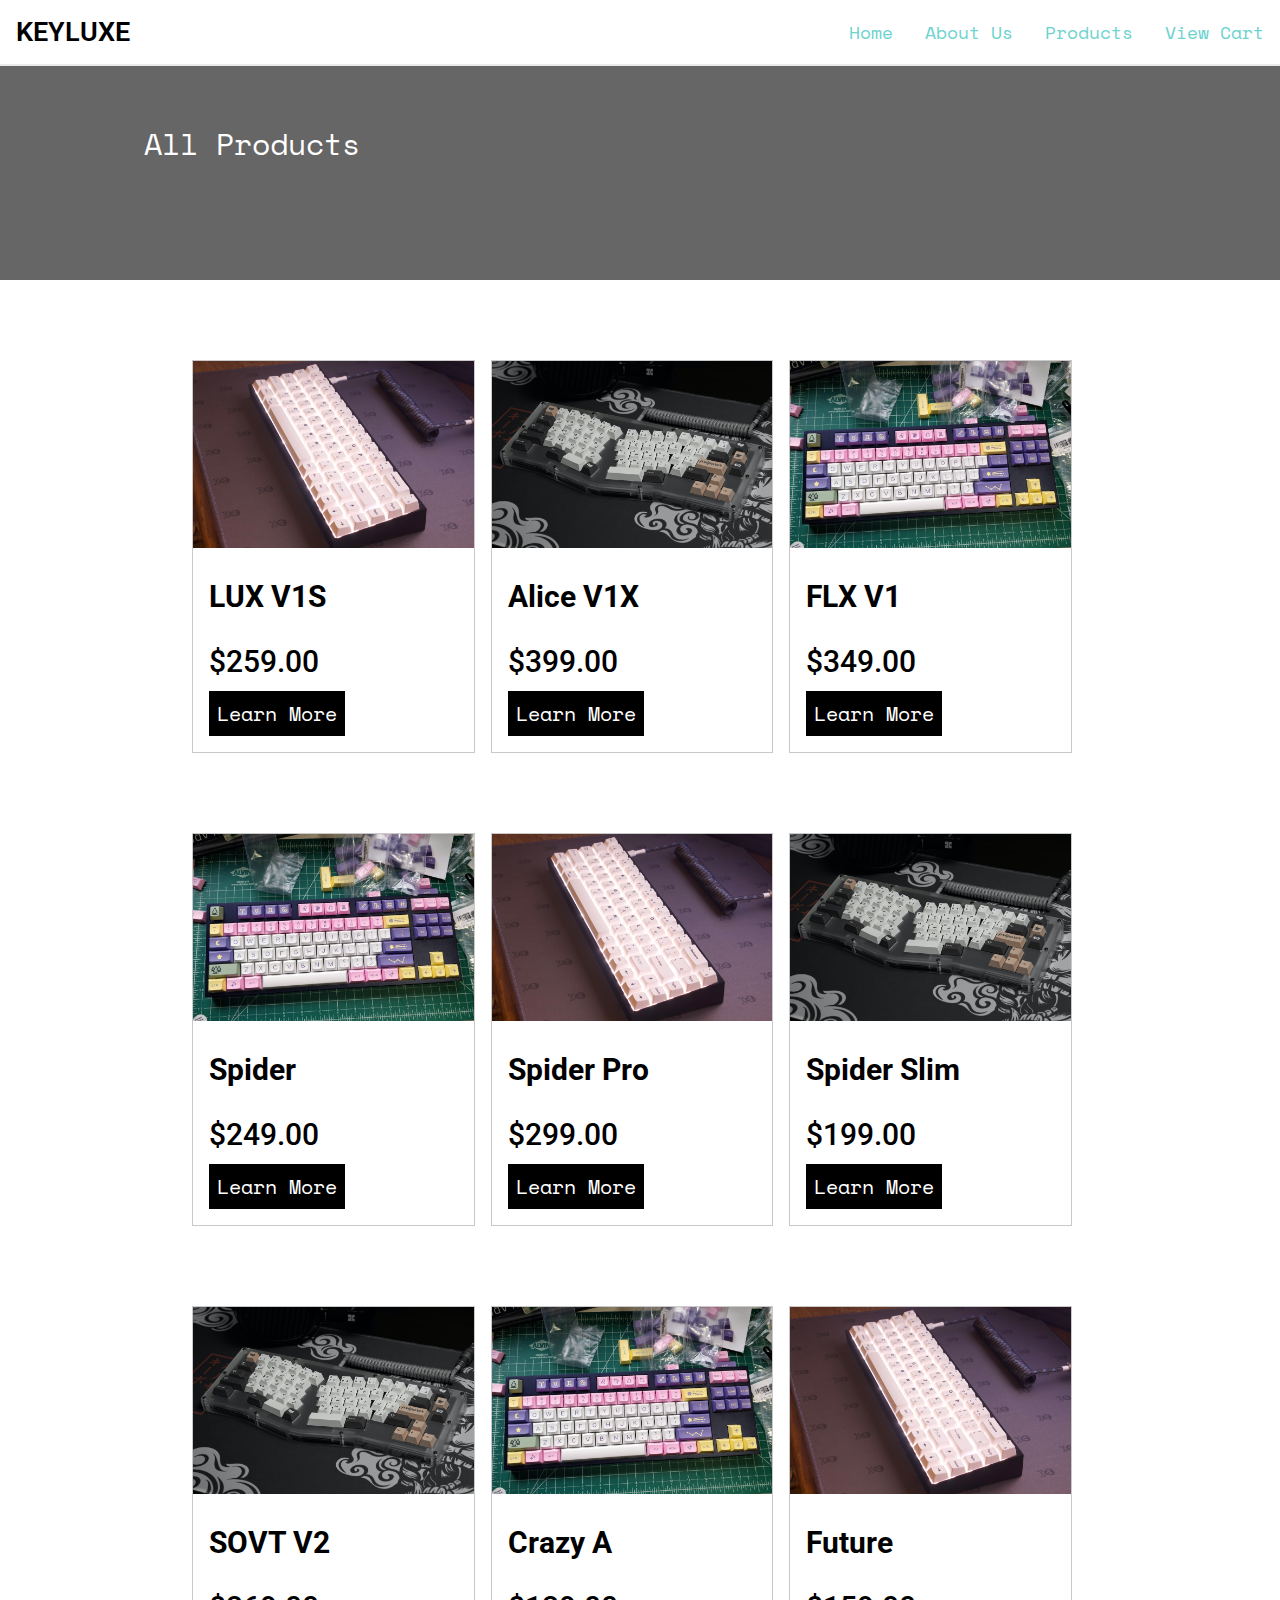
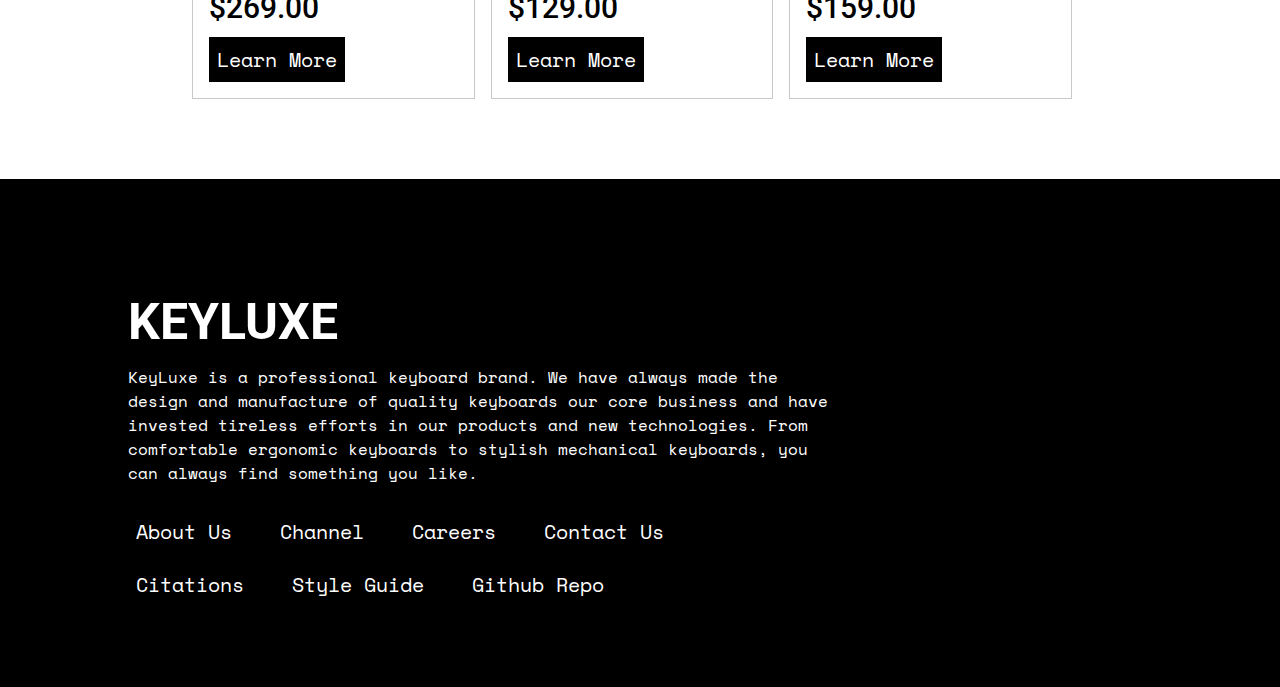
<file: shop-all.html>
<!DOCTYPE html>
<html lang="en">

    <!--
    Github Repository
    https://github.com/kylezhao101/IAT339-P02-keyboardBrandSite
    --> 

    <head>
        <meta charset="utf-8">
        <title>P02 - Brand Website</title>
        <link href="css/main.css" rel="stylesheet">
        <link rel="preconnect" href="https://fonts.googleapis.com">
        <link rel="preconnect" href="https://fonts.gstatic.com" crossorigin>
        <link rel="preconnect" href="https://fonts.googleapis.com">
        <link rel="preconnect" href="https://fonts.gstatic.com" crossorigin>
        <link href="https://fonts.googleapis.com/css2?family=Roboto:ital,wght@0,300;0,400;0,500;0,700;1,300;1,400&family=Space+Mono&display=swap" rel="stylesheet">
        <meta name="viewport" content="width=device-width, initial-scale=1" />
    </head>

    <body>
        <!-- Main Navigation Bar -->
        <nav class="main-nav">
            <div class ="brand-name">KEYLUXE
            </div>

            <input type="checkbox" id="menu-toggle"/>
            <!-- svg from https://heroicons.com/-->
            <label for="menu-toggle" class="hamburger" id="icon">
                <svg xmlns="http://www.w3.org/2000/svg" fill="none" viewBox="0 0 24 24" stroke-width="1.5" stroke="currentColor" class="w-6 h-6">
                    <path stroke-linecap="round" stroke-linejoin="round" d="M3.75 6.75h16.5M3.75 12h16.5m-16.5 5.25h16.5" />
                </svg> 
            </label>

            <ul class="nav-bar-links">
                <li>
                    <a class="button-nav" href="index.html">Home</a>
                </li>
                <li>
                    <a class="button-nav" href="featuredPage.html">About Us</a>
                </li>
                <li>
                    <a class="button-nav" href="shop-all.html">Products</a>
                </li>
                <li>
                    <a class="button-nav" href="cart.html">View Cart</a>
                </li>            
            </ul>
            
        </nav>
        
            <div class="product-listings-gallery-card-shop-all">
                <div class="product-listing-content">
                    <h2><span>All Products</span></h2>
                </div>
            </div>
        
        <section class="bodyBlock">
           <div class="productList_container">
                <div class="products-card">
                    <a href="alice-v1q.html"><img class="products-card-img link-image" src="img/White keyboard.jpeg" alt="LUX V1S"></a>
                    <div class="product-listing-content">
                        <h2>LUX V1S</h2>        
                    </div>
                    <div class="product-listings-card-link">            
                        <h3>$259.00</h3>
                        <a class="button-nav-magenta" href="lux-v1s.html">Learn More</a>
                    </div>
                </div>
                <div class="products-card">
                     <a href="lux-v1s.html"><img class="products-card-img  link-image" src="img/Bernin Uben Keyboard.jpeg" alt="Alice V1X"></a>
                    <div class="product-listing-content">
                        <h2>Alice V1X</h2>    
                    </div>
                    <div class="product-listings-card-link">            
                        <h3>$399.00</h3>
                        <a class="button-nav-magenta" href="alice-v1q.html">Learn More</a>
                    </div>
                </div>
                <div class="products-card">
                    <a href="alice-v1q.html"><img class="products-card-img  link-image" src="img/Paul keyboard.jpg" alt="FLX V1"></a>
                    <div class="product-listing-content">
                        <h2>FLX V1</h2>
                    </div>
                    <div class="product-listings-card-link">            
                        <h3>$349.00</h3>
                        <a class="button-nav-magenta" href="alice-v1q.html">Learn More</a>
                    </div>
                </div>      
           </div>
        </section>
        <section class="bodyBlock">
           <div class="productList_container">
                <div class="products-card">
                    <a href="lux-v1s.html"><img class="products-card-img  link-image" src="img/Paul keyboard.jpg" alt="Spider"></a>
                    <div class="product-listing-content">
                        <h2>Spider</h2>        
                    </div>
                    <div class="product-listings-card-link">            
                        <h3>$249.00</h3>
                        <a class="button-nav-magenta" href="lux-v1s.html">Learn More</a>
                    </div>
                </div>
                <div class="products-card">
                    <a href="alice-v1q.html"><img class="products-card-img  link-image" src="img/White keyboard.jpeg" alt="Spider Pro"></a>
                    <div class="product-listing-content">
                        <h2>Spider Pro</h2>    
                    </div>
                    <div class="product-listings-card-link">            
                        <h3>$299.00</h3>
                        <a class="button-nav-magenta" href="alice-v1q.html">Learn More</a>
                    </div>
                </div>
                <div class="products-card">
                    <a href="lux-v1s.html"><img class="products-card-img  link-image" src="img/Bernin Uben Keyboard.jpeg" alt="Spider Slim"></a>
                    <div class="product-listing-content">
                        <h2>Spider Slim</h2>
                    </div>
                    <div class="product-listings-card-link">            
                        <h3>$199.00</h3>
                        <a class="button-nav-magenta" href="alice-v1q.html">Learn More</a>
                    </div>
                </div>      
           </div>
        </section>
        <section class="bodyBlock">
           <div class="productList_container">
                <div class="products-card">
                    <a href="alice-v1q.html"><img class="products-card-img  link-image" src="img/Bernin Uben Keyboard.jpeg" alt="SOVT V2"></a>
                    <div class="product-listing-content">
                        <h2>SOVT V2</h2>        
                    </div>
                    <div class="product-listings-card-link">            
                        <h3>$269.00</h3>
                        <a class="button-nav-magenta" href="lux-v1s.html">Learn More</a>
                    </div>
                </div>
                <div class="products-card">
                    <a href="lux-v1s.html"><img class="products-card-img  link-image" src="img/Paul keyboard.jpg" alt="Crazy A"></a>
                    <div class="product-listing-content">
                        <h2>Crazy A</h2>    
                    </div>
                    <div class="product-listings-card-link">            
                        <h3>$129.00</h3>
                        <a class="button-nav-magenta" href="alice-v1q.html">Learn More</a>
                    </div>
                </div>
                <div class="products-card">
                    <a href="alice-v1q.html"><img class="products-card-img  link-image" src="img/White keyboard.jpeg" alt="Future"></a>
                    <div class="product-listing-content">
                        <h2>Future</h2>
                    </div>
                    <div class="product-listings-card-link">            
                        <h3>$159.00</h3>
                        <a class="button-nav-magenta" href="alice-v1q.html">Learn More</a>
                    </div>
                </div>      
           </div>
        </section>
        
        
    </body>
    
    <footer>
        <div class="footer-title">
            <h1>KEYLUXE</h1>
        </div>
        <div class="footer-nav">
            <div class="footer-text">
                <p>KeyLuxe is a professional keyboard brand. We have always made the design and manufacture of quality keyboards our core business and have invested tireless efforts in our products and new technologies. From comfortable ergonomic keyboards to stylish mechanical keyboards, you can always find something you like.</p>
            </div>
            <div class="footer-link-container">
                <a href="featuredPage.html" class="button-nav-magenta">About Us</a><br>
                <a href="https://www.youtube.com/" class="button-nav-magenta">Channel</a><br>
                <a href="https://www.linkedin.com/" class="button-nav-magenta">Careers</a><br>
                <a href="https://mail.google.com/mail/u/0/" class="button-nav-magenta">Contact Us</a><br>
            </div>
            <div class="footer-link-container">
                <a href="citations.html" class="button-nav-magenta">Citations</a><br>
                <a href="style-guide.html" class="button-nav-magenta">Style Guide</a><br>
                <a href="https://github.com/kylezhao101/IAT339-P02-keyboardBrandSite" class="button-nav-magenta">Github Repo</a>
            </div>
        </div>
    </footer>
    
    
</html>
</file>
<file: css/main.css>
html {
  scroll-behavior: smooth;
}

body {
  font-family: 'Space Mono', monospace;
  margin:0;
  padding:0;
}
/*
.element {
    padding-bottom: 5rem;
    border-top-width: 0.15rem;
    border-top-style: solid;
    border-top-color: black;
  }
*/

/* 
    TEXT ELEMENTS -------------------
  */

h1 {
  font-family: 'Roboto', sans-serif;
  font-weight: 700;
  font-size: 50px;
  margin-bottom: 0.25rem;
}

h1 span,
h2 span,
h3 span,
h4 span,
p span {
  color: white;

}

h2 {
  font-weight: 700;
  font-family: 'Roboto', sans-serif;
  margin-bottom: 0.25rem;
  font-size: 30px;
}

h2 span {
  font-family: 'Space Mono';
  font-weight: 400;
  font-size: 30px;
}

h3 {
  font-family: 'Roboto', sans-serif;
  font-weight: 500;
  font-size: 30px;
  margin-bottom: 0.25rem;
}

h4 {
  font-family: 'Roboto', sans-serif;
  font-weight: 400;
  margin-bottom: 0.25rem;
  font-size: 25px;
}

h5 {
  font-family: 'Roboto', sans-serif;
  font-weight: 300;
  margin-bottom: 0.25rem;
  font-size: 20px;
}

p {
  width: 70%;
  margin-top: 10px;
}

nav a:hover,
nav a:focus {
  text-decoration: none;
}

code {
  background-color: #EEE;
  padding: 0.5rem;
  display: block;
}

/* 
    INTERACTIVE ELEMENTS -------------------
  */

/* Styling for the navigation button ---------------------------*/
.button-nav-magenta {
  display: inline-block;
  margin-top: 0.5rem;
  padding: 0.5rem;
  color: white;
  text-decoration: none;
  font-size: 20px;

  background: linear-gradient(to left, black 50%, #FE5D9F 50%);
  background-position: right bottom;
  background-size: 220% 120%;
  transition: all .2s ease-in;

}

.button-nav-magenta-border {
  display: inline-block;
  margin-top: 0.5rem;
  padding: 0.5rem;
  color: white;
  border: 0.15rem solid white;
  text-decoration: none;
  font-size: 20px;

  background: linear-gradient(to left, rgb(0, 0, 0, 0) 50%, #FE5D9F 50%);
  background-position: right bottom;
  background-size: 220% 120%;
  transition: all .2s ease-in;
}

.button-nav-magenta-border:hover,
.button-nav-magenta-border:focus {
  border: 0.15rem solid white;
  background-position: left bottom;
}

.button-nav-magenta:hover,
.button-nav-magenta:focus {
  background-position: left bottom;
}

.button-nav-turquoise {
  display: inline-block;
  margin-top: 0.5rem;
  padding: 0.5rem;
  color: white;
  text-decoration: none;
  font-size: 20px;

  background: linear-gradient(to left, black 50%, #6DD3CE 50%);
  background-position: right bottom;
  background-size: 200% 100%;
  transition: all .2s ease-in;
}

.button-nav-turquoise:hover,
.button-nav-turquoise:focus {
  background-position: left bottom;
}

.button-nav-style-magenta {
  display: inline-block;
  margin-top: 0.5rem;
  padding: 0.5rem;
  color: white;
  text-decoration: none;
  font-size: 20px;

  background: linear-gradient(to left, #FE5D9F 50%, #6DD3CE 50%);
  background-position: right bottom;
  background-size: 200% 100%;
  transition: all .2s ease-in;
}

.button-nav-style-magenta:hover,
.button-nav-style-magenta:focus {
  background-position: left bottom;
}

.button-nav-style-turquoise {
  display: inline-block;
  margin-top: 0.5rem;
  padding: 0.5rem;
  color: white;
  text-decoration: none;
  font-size: 20px;

  background: linear-gradient(to left, #6DD3CE 50%, #FE5D9F 40%);
  background-position: right bottom;
  background-size: 200% 100%;
  transition: all .2s ease-in;
}

.button-nav-style-turquoise:hover,
.button-nav-style-turquoise:focus {
  background-position: left bottom;
}

/*
    inputs ---------------------------
  */

input[type=submit] {
  display: block;
  background-color: #ffffff;
  border-color: #FE5D9F;
  color: #FE5D9F;
  border-width: 3px;
  border-style: solid;
  font-family: 'Space Mono';
  font-size: 20px;
  font-weight: 400;
  padding: 0.5rem;
  transition: all .2s ease-in;
  margin-top: 2rem;
  margin-bottom: 2rem;
}

input[type=submit]:hover {
  color: white;
  background-color: #FE5D9F;
}

input[type="text"] {
  padding: 0.5rem;
  margin: 20px 0 20px 0;
  display: block;
  font-family: 'Space Mono';
  outline: none;
  border: 2px solid rgb(179, 179, 179);
  transition: all .1s ease-in;
  width: 90%;
}

input[type="text"]:hover {
  border-color: #000000
}

input[type="text"]:focus {
  border-color: #6DD3CE;
}

input[type='radio']:checked {
  border: 6px solid #FE5D9F;
}

input[type='radio']:checked+label {
  color: #FE5D9F;
}

input[type='radio']:hover+label {
  color: #f7afcd;
}

/*
  button check styling:   
  */
input[type='radio'] {
  appearance: none;
  border-radius: 50%;
  width: 16px;
  height: 16px;

  border: 2px solid rgb(146, 146, 146);
  transition: all 0.2s ease-in;
  position: relative;
  top: 3px;
}

input[type='radio']+label {
  transition: all 0.2s ease-in;
}

label {
  font-size: 20px;
}

.link-text {
  text-decoration: none;
  color: #6DD3CE;
  transition-property: color;
  transition-duration: 0.2s;
}

.link-text:hover,
.link-text:focus {
  text-decoration: underline;
  color: #FE5D9F;
}


.link-image {
  transition: all 0.3s ease-out;
}

/*
   box shadow from https://thebrandsmen.com/css-image-hover-effects/
  */
.link-image:hover {
  box-shadow:
    1px 1px #FE5D9F,
    2px 2px #FE5D9F,
    3px 3px #FE5D9F,
    4px 4px #FE5D9F,
    5px 5px #FE5D9F,
    6px 6px #FE5D9F;
  transform: translateX(-3px);
}

/* 
    COMBINED ELEMENTS -------------------
  */
  d*{
    border:1px red solid;
  }

.main-nav{
  z-index: 100;
  display:flex;
  justify-content: space-between;
  align-items: center;
  background-color: white;
  position:fixed;
  border-bottom: 0.15rem solid rgb(236, 234, 236);
  width:100%;
}
.brand-name{
  font-size: 20pt;
  font-weight: 600;
  font-family: 'Roboto', sans-serif;
  display:block;
  margin:1rem;
}
.nav-bar-links {
  display: flex;
  column-gap: 2rem;
  list-style: none; 
  padding:0;
  margin-right:1rem;
}

.nav-bar-links a {
  font-size: 18px;
  transition-property: color;
  transition-duration: 0.2s;
  text-decoration: none;
  color: #6DD3CE;
}

.nav-bar-links a:hover {
  color: #FE5D9F;
}

#icon{
  cursor: pointer;
  
}
#icon svg {
  color:black;
  height:50px;
  transition-duration: 0.3s;;
}
#menu-toggle, #icon{
  display:none;
}
#icon:hover svg{
  color:#FE5D9F
}
@media screen and (max-width: 800px) {
  .nav-bar-links{
    flex-direction: column;
    width:100%;
    background-color: white;
    display:none;
  }
  .nav-bar-links li{
    padding-top:10px;
    align-self: center;   
  }
  .main-nav{
    align-items: flex-start;
    padding-right:0px;
    flex-direction: column;
  }
  #menu-toggle, #icon{
    display:block;
    margin-right:1rem;
    margin-top:10px;
    position:absolute;
    top:0;
    right:0;
  }
  #menu-toggle{
    display:none;
  }
  #menu-toggle:checked~.nav-bar-links{
    display:flex;
  }

}
/*
  Scrollbar learnt from :
  https://webdesign.tutsplus.com/tutorials/horizontal-scrolling-card-ui-flexbox-and-css-grid--cms-41922
  */
.product-listings-scrollable {
  padding-left: 10%;
  padding-right: 10%;
}

.product-listings {
  padding: 20px 0 20px 0;
  display: flex;
  flex-basis: auto;
  column-gap: 0rem;
  list-style: none;
  overflow-x: scroll;
  scroll-snap-type: x mandatory;
  column-gap: 1rem;
  margin-bottom: 20px;

}

.product-listings-card {
  scroll-snap-align: start;
  display: flex;
  flex-direction: column;
  flex: 0 0 100%;
  scroll-snap-align: left;
  max-width: 45%;
  margin: 0;
  border: 0.1rem solid rgb(206, 206, 206);
}

@media screen and (max-width: 800px) {
  .product-listings-card{
    max-width: 80%;
  }
  .productList_container{
      margin-bottom: 0;
      margin-top: 0;
  }
  .products-card {
      margin-bottom: 3rem;
      padding-bottom: 1rem;
  }
}

.product-listings::-webkit-scrollbar {
  height: 12px;
}

.product-listings::-webkit-scrollbar-thumb,
.product-listings::-webkit-scrollbar-track {
  border-radius: 92px;
}

.product-listings::-webkit-scrollbar-thumb {
  background: #0c080a;
}

.product-listings::-webkit-scrollbar-track {
  background: rgb(236, 234, 236);
}

.product-listings-card .product-listings-card-link {
  padding-left: 1rem;
  padding-bottom: 1rem;
}

.product-listing-img {
  height: 20vh;
  object-fit: cover;
}

.product-listing-content {
  padding: 1rem;
  justify-content: center;
}

.product-listings-card-link {
  padding: 1rem;
}

.product-listings-gallery {
  display: flex;
  flex-direction: column;
}

.product-listings-gallery-card {
  padding-top: 10vw;
  padding-left: 10%;
  padding-bottom: 2rem;
  flex-grow: 1;
  background-image: linear-gradient(rgba(0, 0, 0, 0.5),
      rgba(0, 0, 0, 0.2)), url(https://images.unsplash.com/photo-1597823968481-20de5e1269c0?ixlib=rb-4.0.3&ixid=MnwxMjA3fDB8MHxwaG90by1wYWdlfHx8fGVufDB8fHx8&auto=format&fit=crop&w=2070&q=80);
  background-position: center;
  background-size: cover;
  background-attachment: fixed;
  height: 45vw;
}

.parallax{
  padding-top: 10vw;
  padding-left: 10%;
  padding-bottom: 2rem;
  background-image: linear-gradient(rgba(0, 0, 0, 0.6),
      rgba(0, 0, 0, 0.6)), url(https://images.unsplash.com/photo-1618586810102-aaa7049200c0?ixlib=rb-4.0.3&ixid=MnwxMjA3fDB8MHxwaG90by1wYWdlfHx8fGVufDB8fHx8&auto=format&fit=crop&w=1170&q=80);
  background-position: center;
  background-size: cover;
  background-attachment: fixed;
  min-height:900px;
}

.product-listings-gallery-card-second {
  padding-top: 2rem;
  padding-left: 10%;
  padding-bottom: 5rem;
  flex-grow: 1;
  background-image: linear-gradient(rgba(0, 0, 0, 0.6),
      rgba(0, 0, 0, 0.6)), url(https://images.unsplash.com/photo-1618586810102-aaa7049200c0?ixlib=rb-4.0.3&ixid=MnwxMjA3fDB8MHxwaG90by1wYWdlfHx8fGVufDB8fHx8&auto=format&fit=crop&w=1170&q=80);
  background-position: center;
  background-size: cover;
  min-height: 20vw;
  background-attachment: fixed;
}
.product-listings-gallery-card-shop-all {
  padding-top: 5rem;
  padding-left: 10%;
  flex-grow: 1;
  background-image: linear-gradient(rgba(0, 0, 0, 0.6),
      rgba(0, 0, 0, 0.6)), url(https://images.unsplash.com/photo-1618586810102-aaa7049200c0?ixlib=rb-4.0.3&ixid=MnwxMjA3fDB8MHxwaG90by1wYWdlfHx8fGVufDB8fHx8&auto=format&fit=crop&w=1170&q=80);
  background-position: center;
  background-size: cover;
  min-height: 200px;
  background-attachment: fixed;
}

@media screen and (max-width:900px) {
  .product-listings-gallery-card {
    padding-top: 10vw;
    display: flex;
    flex-direction:column;
    height:50vh;    
  }
  .product-listings-gallery-card-second {
    padding-top: 10vw;
    display: flex;
    flex-direction:column;
    height:40vh;    
  }
}

.company-event{
  margin-top: 5rem;
  margin-bottom: 5rem;
  padding-left: 10%;
  padding-right:10%;
}
.company-event .product-listings-card-link{
  padding-left: 0;
}
.company-event-card{
  border-top: 0.2rem rgb(236, 234, 236) solid;
}
/*
  Shipping and payment information -----------
  */
.shipping-details {
  display: flex;
  flex-direction: row;
  flex-wrap: wrap;
}

.shipping-address {
  width: 50%;
  flex-grow: 1;
}

.shipping-recipient {
  width: 50%;
  flex-grow: 1;
}

.payment-page{
  padding-top:10rem;
  padding-bottom:10%;
  padding-left:20%;
  padding-right:20%;
}

@media screen and (max-width:900px) {
  .shipping-details {
    display: flex;
    flex-direction: column;
    flex-wrap: wrap;
  }

  .shipping-address {
    width: 100%;
    flex-grow: 1;
  }

  .shipping-recipient {
    width: 100%;
    flex-grow: 1;
  }
  .payment-page{
    padding-top:10rem;
    padding-bottom:10%;
    padding-left:10%;
    padding-right:10%;
  }
}

.payment-details {
  display: flex;
  flex-direction: column;
}

.payment-expiry {
  display: flex;
  column-gap: 10px;
  flex-wrap: wrap;
}

legend {
  font-family: 'roboto';
  font-weight: 500;
  font-size: 25px;
}

fieldset {
  padding-top: 20px;
  border-color: rgb(236, 234, 236, 0.1);
  margin-top: 20px;
  margin-bottom: 20px;
}

/*
  cart details-------------------------
  */
.checkout-cart {
  display: flex;
  flex-direction: column;
  padding-top:100px;
  padding-left: 10%;
  padding-right: 10%;
}

.checkout-cart h4 {
  margin-top: 0px;
  margin-left: auto;
}

.checkout-cart a {
  margin: 0px;
  margin-left: 5%;
  font-size: 20px;
}

.checkout-cart h5 {
  margin: 0px;
  margin-left: 5%;
}

.checkout-item {
  display: flex;
  flex-direction: row;
  flex-grow: 1;
  flex-wrap: wrap;
  align-items: center;
  justify-content: space-between;
  padding-bottom: 20px;
  border-bottom: 0.15rem solid rgb(236, 234, 236);
}

.checkout-cart-items {
  display: flex;
  flex-direction: column;
  row-gap: 1rem;
}

.checkout-item-img {
  text-align: center;
  width: 10rem;
}

.checkout-summary {
  margin-top: 5rem;
  margin-bottom: 0;
  margin-left: auto;
  width: 40%;
  display: flex;
  flex-wrap: wrap;
  justify-content: flex-end;
}

.checkout-summary a{
  text-decoration: none;
}
.checkout-summary a:hover{
  text-decoration: none;
}

.checkout-category{
  width: 30%;
}
.checkout-number{
  margin-left: 2rem;
}

@media screen and (max-width:1000px) {
  .checkout-summary{
    width:100%;
  }
  .checkout-item {
    display: flex;
    flex-direction: column;
    flex-grow: 1;
    flex-wrap: wrap;
    align-items: baseline;
    justify-content: space-between;
    padding-bottom: 20px;
    border-bottom: 0.15rem solid rgb(236, 234, 236);
    row-gap: 0.5rem;
  }

  .checkout-item a {
    padding-left: 0;
    margin-left: 0;
  }

  .checkout-cart h4 {
    margin-left: 0;
  }

  .checkout-cart h5 {
    margin-left: 0;
  }
}

/*
    Brand Components --------------------
  */
.colour-palettes {
  margin-top: 5rem;
  margin-bottom: 3rem;
  display: flex;
  flex-wrap: wrap;
  gap: 10px;
}

.colour-palette-white {
  padding: 1rem;
  width: 20%;
  background-color: #F6F6F6;
  flex-grow: 1;
  flex-basis: 20rem;
}

.colour-palette-black {
  padding: 1rem;
  width: 20%;
  color: white;
  background-color: #0c080a;
  flex-grow: 1;
  flex-basis: 20rem;
}

.colour-palette-turquoise {
  padding: 1rem;
  width: 20%;
  background-color: #6DD3CE;
  flex-grow: 1;
  flex-basis: 20rem;
}

.colour-palette-magenta {
  padding: 1rem;
  width: 20%;
  color: white;
  background-color: #FE5D9F;
  flex-grow: 1;
  flex-basis: 20rem;
}

.imagery {
  display: flex;
  flex-direction: row;
  flex-wrap: wrap;
  column-gap: 0.5rem;
}

.imagery-citations {
  padding-right:10%;
}

.imagery a {
  flex-basis: 20rem;
  flex-grow: 1;
}

/*
  product detail page-----------
  */
.product-page-details {
  display: flex;
  flex-direction: column;
  padding-left: 10%;
  padding-right: 10%;
}
.product-page-details-images{
  display:flex;
}
.product-page-kit{
  margin:10%;
}

.product-page-details input label {
  display: inline-block;
}

.product-page-details-selection {
  padding-left: 2rem;
}
.product-page-details-name{
  margin-top:10px;
  text-align: center;
  vertical-align: middle;
  padding-top:20%;
}
.product-page-details-img-selection-alice-v1q {
  background-image: url(https://images.unsplash.com/photo-1597823968481-20de5e1269c0?ixlib=rb-4.0.3&ixid=MnwxMjA3fDB8MHxwaG90by1wYWdlfHx8fGVufDB8fHx8&auto=format&fit=crop&w=2070&q=80);
  background-position: center;
  background-size: cover;
  width:40vw;
  height:30em;
}
.product-page-details-side{
  padding-left:1rem;
  width:30vw;
}
.product-page-details-bottom{
  display:none;
}
.product-page-details-img-selection-lux-v1s {
  background-image: url(https://images.unsplash.com/photo-1640484862843-03c8c0c49d96?ixlib=rb-4.0.3&ixid=MnwxMjA3fDB8MHxwaG90by1wYWdlfHx8fGVufDB8fHx8&auto=format&fit=crop&w=2070&q=80);
  background-position: center;
  background-size: cover;
  width:40vw;
  height:30em;
}

.product-page-details-img-alice-v1q {
  margin-top:2rem;
  padding-left: 2rem;
  background-image: linear-gradient(rgba(0, 0, 0, 0.8),
      rgba(4, 4, 4, 0.4)), url(https://images.unsplash.com/photo-1597823968481-20de5e1269c0?ixlib=rb-4.0.3&ixid=MnwxMjA3fDB8MHxwaG90by1wYWdlfHx8fGVufDB8fHx8&auto=format&fit=crop&w=2070&q=80);
  background-position: center;
  background-size: cover;
  background-attachment: fixed;
  color:white;
  margin-bottom:5rem;
  padding-bottom:2rem;
}
.product-page-details-img-lux-v1s {
  margin-top:2rem;
  padding-left: 2rem;
  background-image: linear-gradient(rgba(0, 0, 0, 0.8),
      rgba(4, 4, 4, 0.4)), url(https://images.unsplash.com/photo-1640484862843-03c8c0c49d96?ixlib=rb-4.0.3&ixid=MnwxMjA3fDB8MHxwaG90by1wYWdlfHx8fGVufDB8fHx8&auto=format&fit=crop&w=2070&q=80);
  background-position: center;
  background-size: cover;
  background-attachment: fixed;
  color:white;
  margin-bottom:5rem;
  padding-bottom:2rem;
}

@media screen and (max-width:1400px) {
  
  .product-page-details-img-selection-alice-v1q {
    width:100vw;
  }
  .product-page-details-img-selection-lux-v1s {
    width:100vw;
  }
  .product-page-details-side{
    display:none;
  }
  .product-page-details-bottom{
    display:block;
  }

  .product-page-details {
    flex-direction: column;
  }
  .product-page-details-img-selection {
    width: 100%;
    height: 40vw;
  }
  .product-page-details-selection {
    padding-left: 0rem;
  }
}
.customer-review{
  padding-right:80%;
  margin-bottom:5rem;
}
.product-page-review{
  padding-left:10%;
  padding-right:10%;
}
.review-input-box{
  line-height: 28px;
  padding:5pt;
  width:70vw;
}
@media screen and (max-width:700px){
  .review-input-box{
    line-height: 28px;
    padding:5pt;
  }
  .customer-review{
    padding-right:10%;
  }
}

.productList_container{
    margin-top: 5rem;
    margin-left: 15%;
    margin-right: 15%;
    display: flex;
}
.productList_container div{
    margin-right: 1rem;
}

.products-card {
    flex: 1;
    min-width: 200px;
    padding-bottom: 1rem;
    color: #000000;
    text-decoration-line: none;
    border:1px solid rgb(201, 201, 201);
}
@media (max-width: 1200px) {
    .productList_container{
        flex-wrap: wrap;
    }
}

.products-card-img{
    width: 100%;
}

.bodyBlock{
  margin-bottom:5rem;
}

.productList_container .product-listings-card-link{
    padding-left: 1rem;
    padding-top: 0rem;
    padding-bottom: 0rem;
}

.productList_container .product-listing-content{
    padding-top: 0rem;
    padding-bottom: 0rem;
}

footer{
    padding-top:5rem;
    padding-bottom:5rem;
    padding-left: 10%;
    padding-right: 10%;
    background-color: #000000;
    color: white;
    display:block;
}
.footer-nav{
    display: inline-flex;
}
.footer-text{
    flex:1;
}
.footer-link-container{
    border-left:1px solid rgb(109, 109, 109);
    flex:1;
    padding-left: 2rem;
    display: flex;
    flex-direction: column;
    align-items: flex-start;
}

*s{
  border:solid red 1px;
}
@media screen and (max-width: 1300px) {
    .footer-nav{
      display:inline-block;
    }
    .footer-link-container{
      flex-direction:row;
      padding-left:0;
      border:none;
      column-gap: 1rem;
    }
}
@media screen and (max-width: 900px) {
  .footer-text p{
    width:100%;
  }
}
@media screen and (max-width: 800px) {
  .footer-link-container{
    display:block;
  }
}
.style-guide{
  padding-left: 10%;
  padding-right: 10%;
}
</file>
